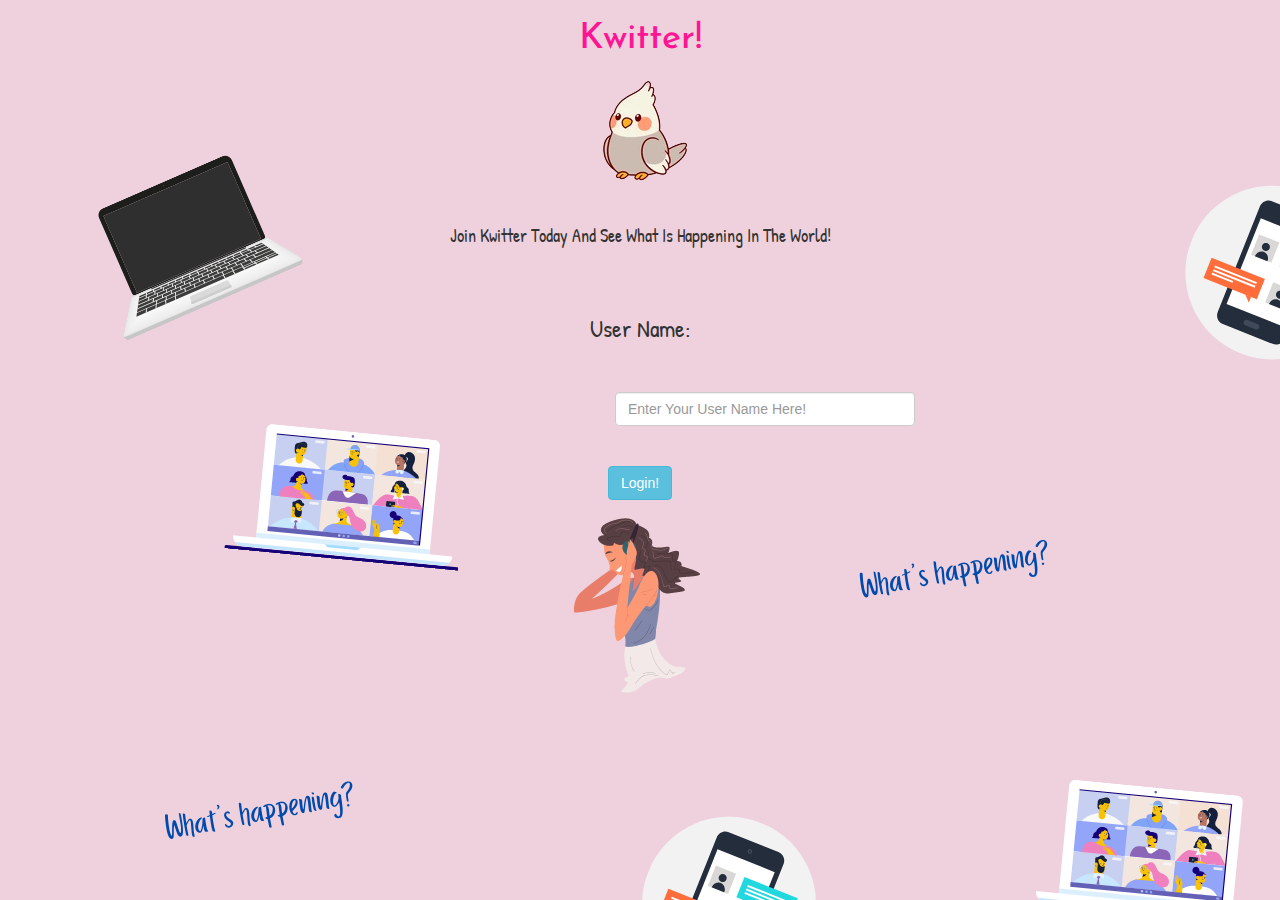
<file: index.html>
<!DOCTYPE html>
<html>
<head>
	<title>Kwitter</title>
<link href="https://fonts.googleapis.com/css?family=Yeon+Sung&display=swap" rel="stylesheet"><meta name="viewport" content="width=device-width, initial-scale=1">

<link rel="stylesheet" href="https://maxcdn.bootstrapcdn.com/bootstrap/3.4.0/css/bootstrap.min.css">
<script src="https://ajax.googleapis.com/ajax/libs/jquery/3.4.1/jquery.min.js"></script>
<script src="https://maxcdn.bootstrapcdn.com/bootstrap/3.4.0/js/bootstrap.min.js"></script>

<link rel="stylesheet" type="text/css" href="kwitter.css">
<script src="kwitter.js"></script>
</head>
<body>

<h1>Kwitter!</h1>

<img src="Kwitter_bird.png">
<br>
<br>

<h4>Join Kwitter Today And See What Is Happening In The World!</h4>
<br>
<br>

<h3>User Name: </h3>

<br>
<br>
<input type="text" class="form-control" style="width: 300px; text-align: left; margin-left: 615px;" id="UserName" placeholder="Enter Your User Name Here!">
<br>
<br>
<button class="btn btn-info" id="AddUser" onclick="AddUser()">Login!</button>
<br>
<br>



    </body>
</file>
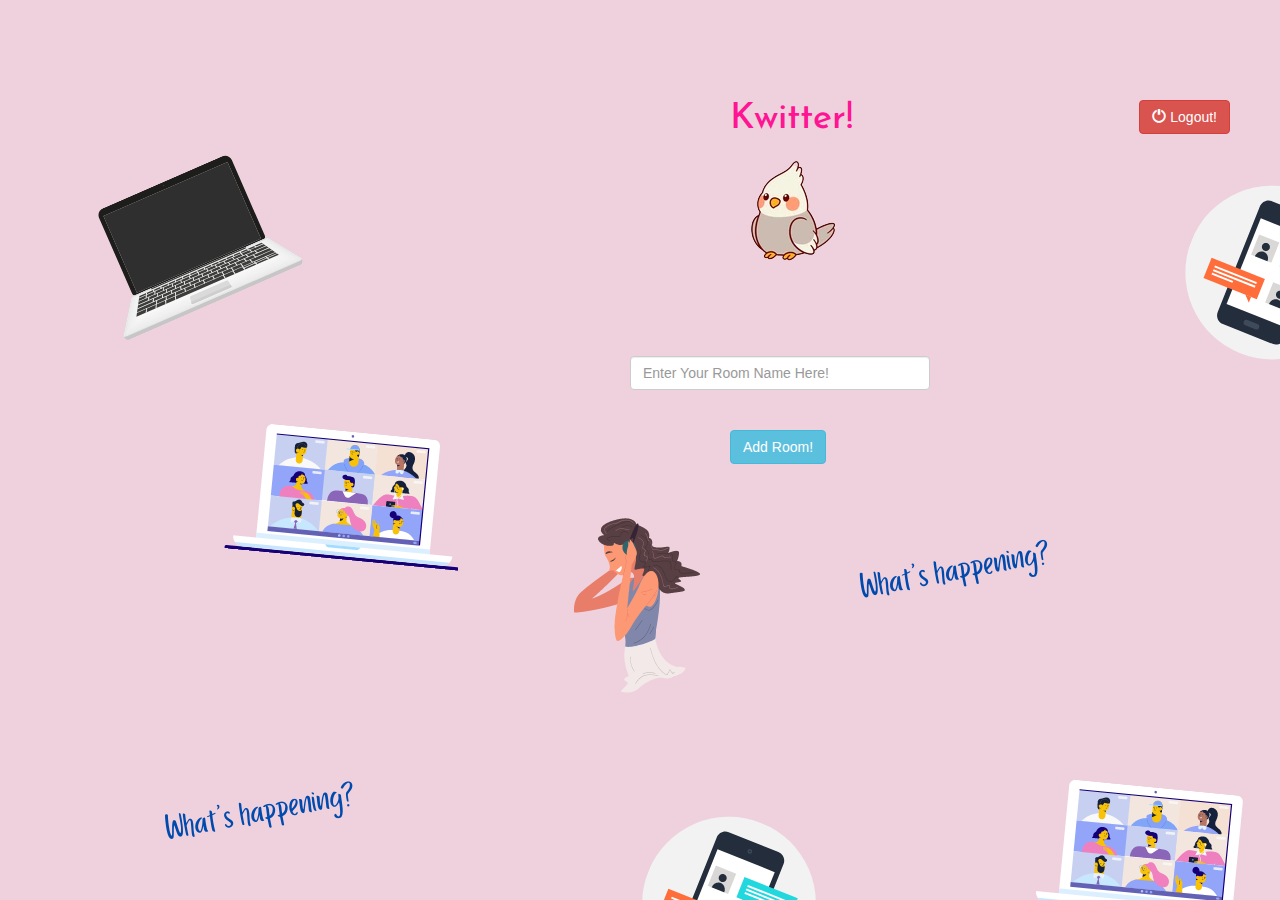
<file: kiwitter_room.html>
<!DOCTYPE html>
<html>
<head>
	<title>Kwitter</title>
<link href="https://fonts.googleapis.com/css?family=Yeon+Sung&display=swap" rel="stylesheet"><meta name="viewport" content="width=device-width, initial-scale=1">

<link rel="stylesheet" href="https://maxcdn.bootstrapcdn.com/bootstrap/3.4.0/css/bootstrap.min.css">
<script src="https://ajax.googleapis.com/ajax/libs/jquery/3.4.1/jquery.min.js"></script>
<script src="https://maxcdn.bootstrapcdn.com/bootstrap/3.4.0/js/bootstrap.min.js"></script>

<link rel="stylesheet" type="text/css" href="kwitter_room.css">
<script src="kwitter_room.js"></script>
</head>
<body>

  
    <div>
    <button id="Logout" class="btn btn-danger" onclick="logout()">
        <i class="glyphicon glyphicon-off"></i>&nbsp;Logout!
        </button>
        <br>
        <br>
    </div>
    <br>
    <br> 
   <center class="col-lg-4 col-md-6 col-sm-6 col-xs-11 login_div">
       
    <h1 style="margin-left: 715px;">Kwitter!</h1>

<img style="margin-left: 715px;" id="bird" src="Kwitter_bird.png">
<br>
<br>
<h3 id="user_name" class="color_white"></h3>
<br>
<br>
<center id="box">
<input type="text" class="form-control" style="width: 300px; text-align: left;  margin-left: 615px;" id="RoomName" placeholder="Enter Your Room Name Here!">

<br>
<br>
<button style="margin-left: 715px;" class="btn btn-info" id="addRoomBtn" onclick="addRoom()">Add Room!</button>
</center>
</center>

<center>
    <div id="RoomNames"></div>
</center>
</body>
</file>
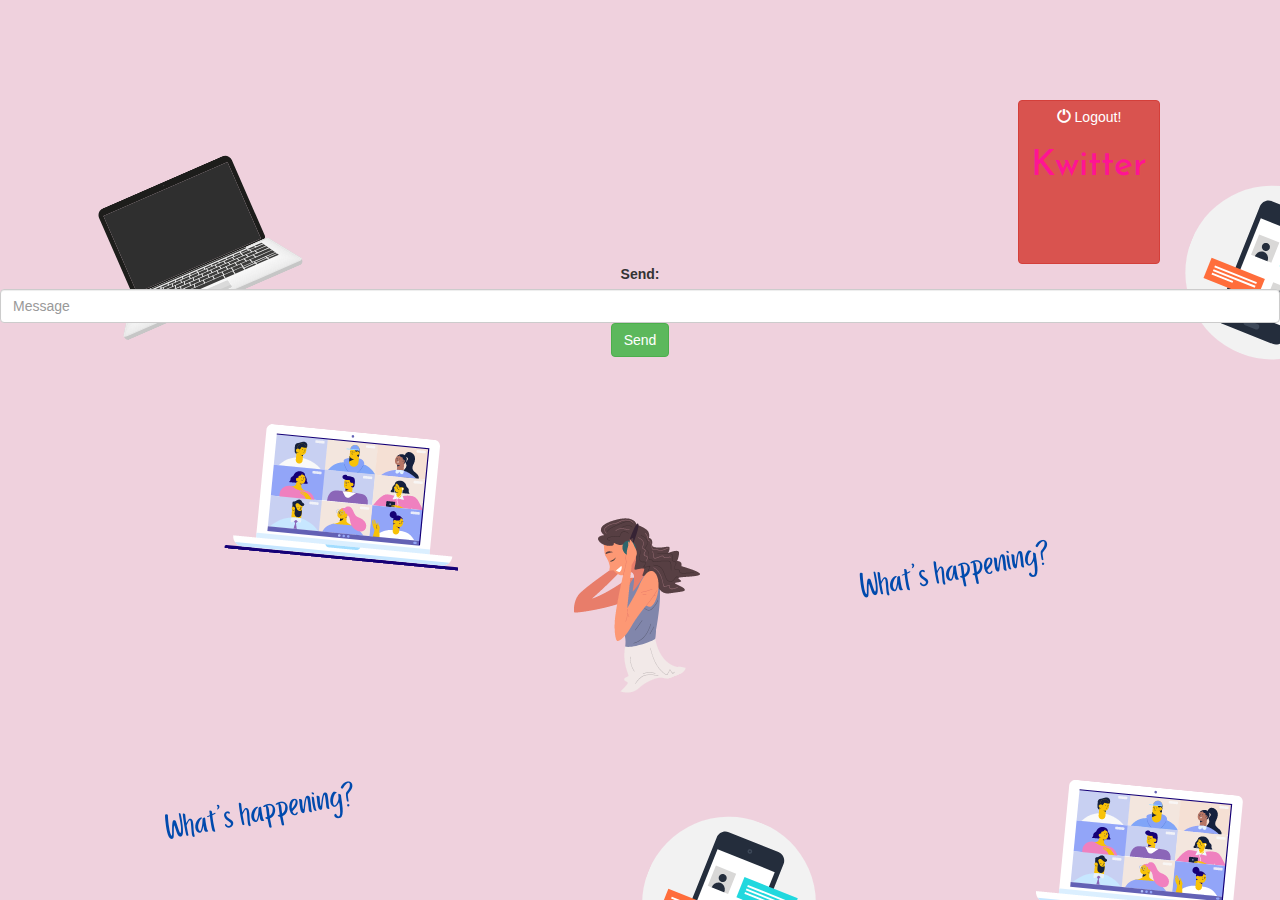
<file: kwitter_page.html>
<!DOCTYPE html>
<html>
<head>
	<title>Kwitter</title>
<link href="https://fonts.googleapis.com/css?family=Yeon+Sung&display=swap" rel="stylesheet"><meta name="viewport" content="width=device-width, initial-scale=1">

<link rel="stylesheet" href="https://maxcdn.bootstrapcdn.com/bootstrap/3.4.0/css/bootstrap.min.css">
<script src="https://ajax.googleapis.com/ajax/libs/jquery/3.4.1/jquery.min.js"></script>
<script src="https://maxcdn.bootstrapcdn.com/bootstrap/3.4.0/js/bootstrap.min.js"></script>

<link rel="stylesheet" type="text/css" href="kwitter_page.css">
<script src="kwitter_page.js"></script>
</head>
<body>
    <div class="container">
        <button id="Logout" class="btn btn-danger" onclick="logout()">
            <i class="glyphicon glyphicon-off"></i>&nbsp;Logout!
        <center>
            <h1 class="header">	
                Kwitter	
            
            </h1>
            <div id="output" style="text-align: left;margin-bottom: 70px;"> </div>
        </center>
    </div>
    
    <center>
        <div class="input_div_message_page">
            <label>Send:</label>
            <input type="text" id="msg" class="form-control" placeholder="Message">
    
            <button onclick="send()" class="btn btn-success">Send</button>
        </div>
    </center>
</file>
<file: kwitter.css>
@import url('https://fonts.googleapis.com/css2?family=Josefin+Sans:wght@300&display=swap');
@import url('https://fonts.googleapis.com/css2?family=Patrick+Hand&display=swap');

body{
    text-align: center;
    background-image: url("What\'s\ happening!!!.png");
}

h1{
    font-family: 'Josefin Sans', sans-serif; 
    color: deeppink;
}

h4{
    font-family: 'Patrick Hand', cursive;
}

h3{
    font-family: 'Patrick Hand', cursive;
    font-style: bold;
}
</file>
<file: kwitter_room.css>
@import url('https://fonts.googleapis.com/css2?family=Josefin+Sans:wght@300&display=swap');
@import url('https://fonts.googleapis.com/css2?family=Patrick+Hand&display=swap');

body{
   
    background-image: url("What\'s\ happening!!!.png");
}

h1{
    font-family: 'Josefin Sans', sans-serif; 
    color: deeppink;
}

h4{
    font-family: 'Patrick Hand', cursive;
}

h3{
    font-family: 'Patrick Hand', cursive;
    font-style: bold;
}


#Logout{
float: right;
margin-right: 50px;
margin-top: 100px;
}

#UserName{
    width: 50px;
}

.login_div{
    margin-right: 200px;
}
</file>
<file: kwitter_page.css>
@import url('https://fonts.googleapis.com/css2?family=Josefin+Sans:wght@300&display=swap');
@import url('https://fonts.googleapis.com/css2?family=Patrick+Hand&display=swap');

body{
   
    background-image: url("What\'s\ happening!!!.png");
}

h1{
    font-family: 'Josefin Sans', sans-serif; 
    color: deeppink;
}

h4{
    font-family: 'Patrick Hand', cursive;
}

h3{
    font-family: 'Patrick Hand', cursive;
    font-style: bold;
}


#Logout{
float: right;
margin-right: 50px;
margin-top: 100px;
}

#UserName{
    width: 50px;
}

.login_div{
    margin-right: 200px;
}
</file>
